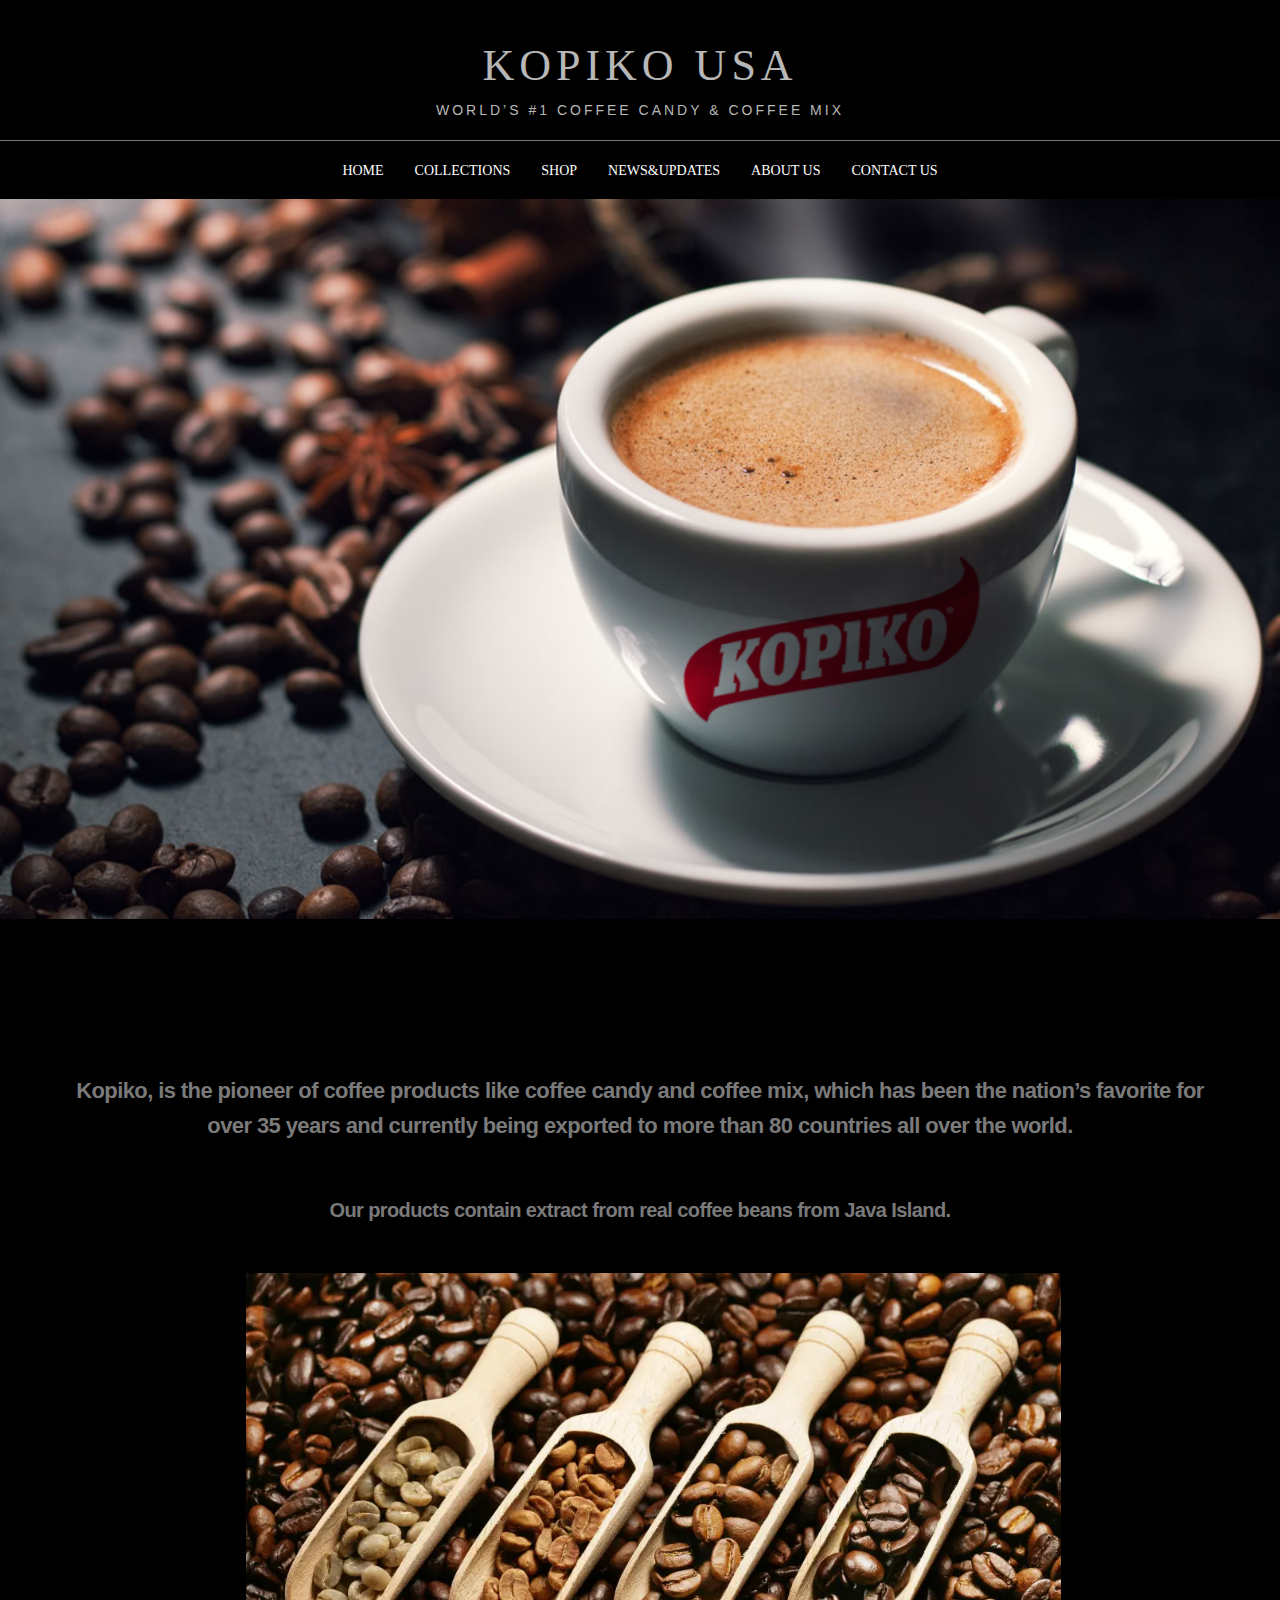
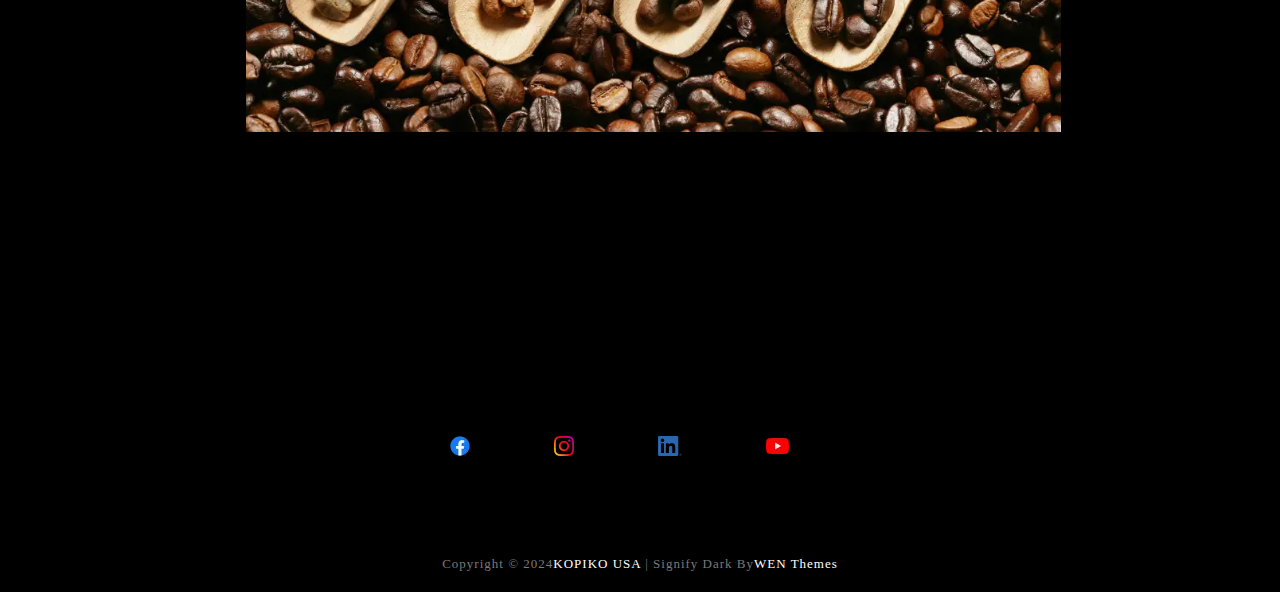
<file: index.html>
<!DOCTYPE html>
<html lang="en">
<head>
    <meta charset="UTF-8">
    <meta name="viewport" content="width=device-width, initial-scale=1.0">
    <title>kopikoclone</title>
    <link rel="stylesheet" href="project.css" type="text/css">
</head>
<body class="main-body">
    
    <header>
        <div class="header-items">
        <div class="header-title">
            <p><a href="#">KOPIKO USA</a></p>
        </div>
        <div class="sub-title">
            <p><a href="#">WORLD’S #1 COFFEE CANDY & COFFEE MIX</a></p>
        </div>
    </div>
    </header>
<div class="sub-header">
    <ul class="subheader-list">
        <li><a href="#">HOME</a></li>
        <li><a href="#">COLLECTIONS</a></li>
        <li><a href="#">SHOP</a></li>
        <li><a href="#">NEWS&UPDATES</a></li>
        <li><a href="#">ABOUT US</a></li>
        <li><a href="#">CONTACT US</a></li>
    </ul>
</div>
<main>
    <div class="main-section">
        <div class="main-image">
        <img src="Project/cropped-bigstock-157064345.png">
    </div>
    </div>
    <div class="main-content">
        <div class="text1">
            <p>Kopiko, is the pioneer of coffee products like coffee candy and coffee mix, which has been the nation’s favorite for<br> over 35 years and currently being exported to more than 80 countries all over the world.</p>
        </div>
        <div class="text2">
            <p>Our products contain extract from real coffee beans from Java Island.</p>
        </div>
    </div>
    <div class="main-bottom">
        <div class="main-bottom-image">
            <img src="Project/coffee-beans-americano.webp" alt="image">
        </div>
    </div>
    <footer>
        <div class="socialmedia-icons">
            <img class="facebook" src="Project/facebook.webp"><a href="#"></a>
            <img class="instagram" src="Project/instagram.webp"><a href="#"></a>
            <img class="likedin" src="Project/linkedin.webp"><a href="#"></a>
            <img class="youtube" src="Project/youtube.webp"><a href="#"></a>
        </div>
        <div class="footer-text">
            <div class="copyright-text">
                <p><span>Copyright © 2024</span><a href="#">KOPIKO USA</a><span> | Signify Dark By</span><a href="#">WEN Themes</a></p>
            </div>
        </div>
    </footer>
</main>
</body>
</html>
</file>
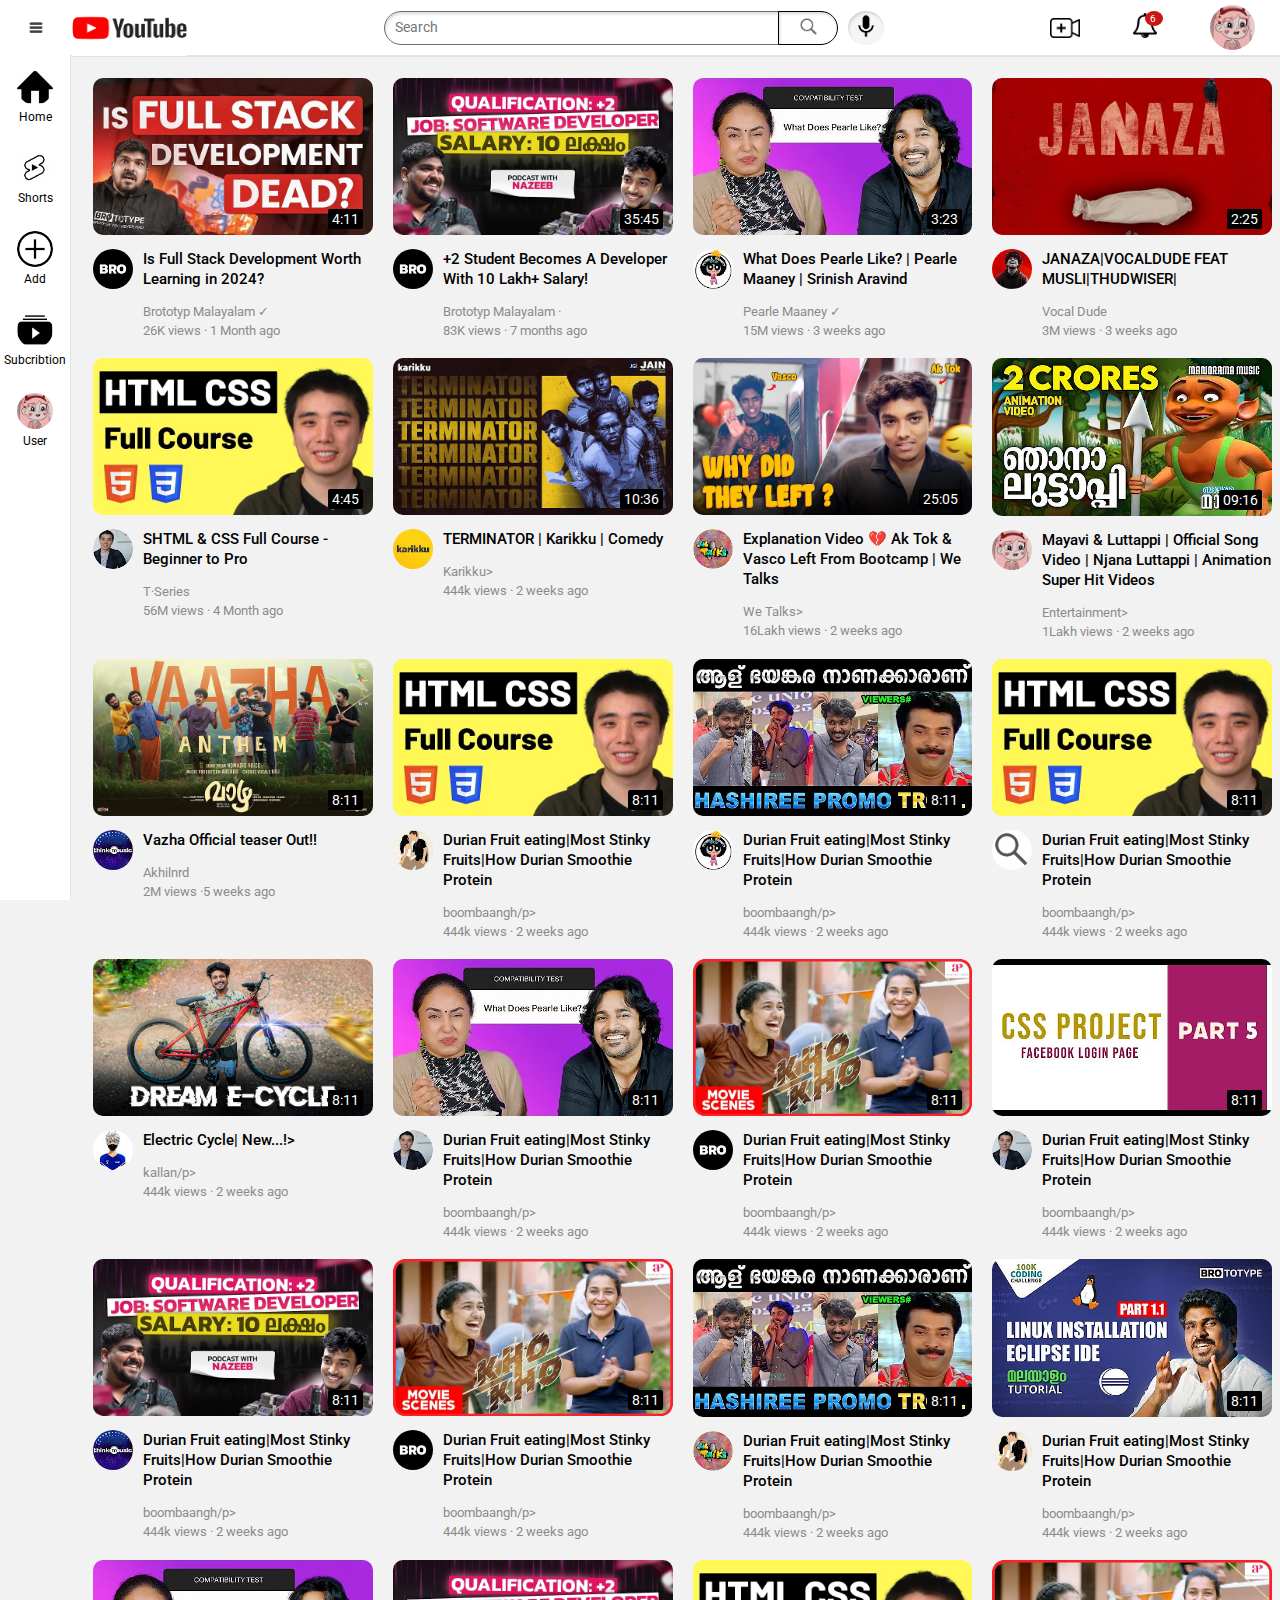
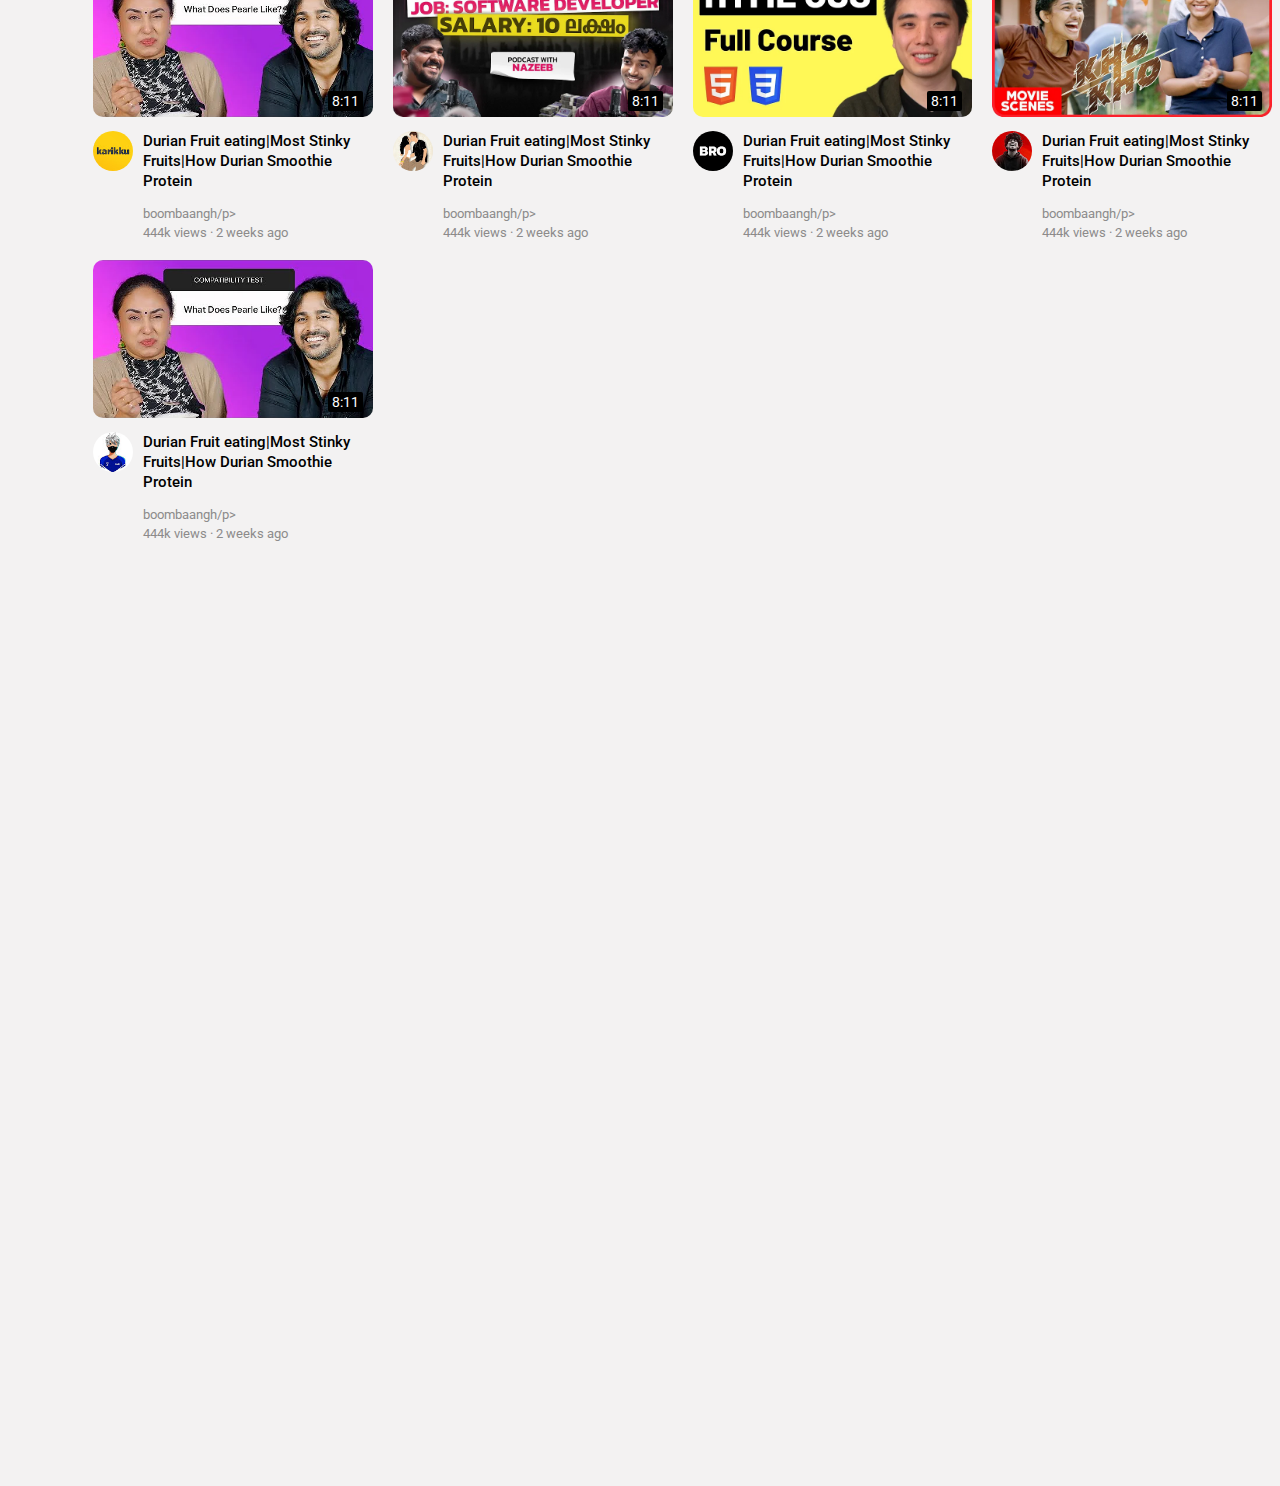
<file: youtube.html>
<!DOCTYPE html>
<html>

<head>
  <title>YouTube</title>
  <link rel="stylesheet" href="youtube.css">

  <link rel="preconnect" href="https://fonts.googleapis.com">
  <link rel="preconnect" href="https://fonts.gstatic.com" crossorigin>
  <link
    href="https://fonts.googleapis.com/css2?family=Roboto:ital,wght@0,100;0,300;0,400;0,500;0,700;0,900;1,100;1,300;1,400;1,500;1,700;1,900&display=swap"
    rel="stylesheet">
  <link rel="header" href="header.css">


  <link rel="preconnect" href="https://fonts.googleapis.com">
  <link rel="preconnect" href="https://fonts.gstatic.com" crossorigin>
  <link href="https://fonts.googleapis.com/css2?family=Open+Sans:ital,wght@0,300..800;1,300..800&display=swap"
    rel="stylesheet">


</head>

<body>
 
  <div class="header">
   

  <div class="left-section">
    <img class="hamburger" src="icons/hamburger.jpg">
    <img class="youtube" src="icons/YouTube-Logo-2017-present.jpg">
    

  </div>
  <div class="middle-section"> <input class="searchbar" type="text" placeholder="Search">
    <button class="button-lens"> <img class="lens" src="icons/lens.png">
    <div class="searchtext">search</div>
    </button>
    <button class="button-mic"><img class="mic" src="icons/mic-logo-icon-png-svg.png"></button>
  </div>
  <div class="right-section">
    <img class="cast" src="icons/add-video-icon.webp">
   <div class="bellog">
    <img class="bell" src="icons/bell.png">
    <div class="bell3">6</div>
   </div> 
    <img class="you" src="icons/profile.png">
  </div>


  </div>

<div class="sidebar">
  <div class="sidebar1">
    <img  class="sidebarimg" src="icons/home.jpeg">
    <div>Home</div>
  </div>
  <div class="sidebar1">
    <img class="sidebarimg" src="icons/shorts.jpeg"><div>Shorts</div>
  </div>
  <div class="sidebar1"> <img class="sidebarimg" src="icons/add_button-256.webp"><div>Add</div></div>
  <div class="sidebar1"> <img class="sidebarimg" src="icons/subscription.webp"><div>Subcribtion</div></div>
  <div class="sidebar1"> <img class="sidebarimg" src="icons/profile.png"><div>User</div></div>
  
</div>

    <div class="video-grid">

        <div class="preview1">
          <div class="thumbnail"><img class="thumbnail1" src="thumbnail/hq720.webp"> 
            <div class="video-timing">4:11</div>
          </div>
    
          <div class="contant-grid">
            <div class="logopic"><img class="log" src="profile/channels4_profile.jpg">
            </div>
            <div class="info">
              <p class="p1">
                Is Full Stack Development Worth
                Learning in 2024?
            </p>
              <p class="p11">Brototyp Malayalam &#10003;</p>
    
              <p class="p12">26K views &#183; 1 Month ago</p>
            </div>
    
          </div>
        </div>
    
        <div class="preview1">
          <div class="thumbnail"><img class="thumbnail1" src="thumbnail/hq721.webp">
            <div class="video-timing">35:45</div>
          </div>
    
          <div class="contant-grid">
            <div class="logopic"><img class="log" src="profile/channels4_profile.jpg">
            </div>
            <div class="info">
              <p class="p1">+2 Student Becomes A Developer With 10 Lakh+ Salary!</p>
              <p class="p11">Brototyp Malayalam &#183;</p>
    
              <p class="p12">83K views &#183; 7 months ago</p>
            </div>
    
          </div>
        </div>
    
    
        <div class="preview1">
          <div class="thumbnail"><img class="thumbnail1" src="thumbnail/hqdefault.webp"> 
            <div class="video-timing">3:23</div>
        </div>
    
          <div class="contant-grid">
            <div class="logopic"><img class="log" src="profile/pearlie.jpg">
            </div>
            <div class="info">
              <p class="p1">What Does Pearle Like? | Pearle Maaney | Srinish Aravind
              </p>
              <p class="p11">Pearle Maaney &#10003;</p>
    
              <p class="p12">15M views &#183; 3 weeks ago</p>
            </div>
    
          </div>
        </div>
    
        <div class="preview1">
          <div class="thumbnail"><img class="thumbnail1" src="thumbnail/hq720 (2).webp">
            <div class="video-timing">2:25</div>
          </div>
    
          <div class="contant-grid">
            <div class="logopic"><img class="log" src="profile/janaza.jpg">
            </div>
            <div class="info">
              <p class="p1">JANAZA|VOCALDUDE FEAT MUSLI|THUDWISER|</p>
              <p class="p11">Vocal Dude</p>
    
              <p class="p12">3M views &#183; 3 weeks ago</p>
            </div>
    
          </div>
        </div>
    
        <div class="preview1">
          <div class="thumbnail"><img class="thumbnail1" src="thumbnail/hq720 (1).webp">
            <div class="video-timing">4:45</div>
          </div>
    
          <div class="contant-grid">
            <div class="logopic"><img class="log" src="profile/code.jpg">
            </div>
            <div class="info">
              <p class="p1">SHTML & CSS Full Course - Beginner to Pro</p>
              <p class="p11">T&#183Series</p>
    
              <p class="p12">56M views &#183; 4 Month ago</p>
            </div>
    
          </div>
        </div>
    
        <div class="preview1">
          <div class="thumbnail"><img class="thumbnail1" src="thumbnail/Terminator.webp">
            <div class="video-timing">10:36</div>
          </div>
    
          <div class="contant-grid">
            <div class="logopic"><img class="log" src="profile/karikku.jpg">
            </div>
            <div class="info">
              <p class="p1">TERMINATOR |  Karikku | Comedy</p>
              <p class="p11">Karikku>
    
              <p class="p12">444k views &#183; 2 weeks ago</p>
            </div>
    
          </div>
        </div>
    
        <div class="preview1">
          <div class="thumbnail"><img class="thumbnail1" src="thumbnail/we talks.webp">
            <div class="video-timing">25:05</div>
          </div>
    
          <div class="contant-grid">
            <div class="logopic"><img class="log" src="profile/we talks.jpg">
            </div>
            <div class="info">
              <p class="p1">Explanation Video 💔 Ak Tok & Vasco Left From Bootcamp | We Talks</p>
              <p class="p11">We Talks>
    
              <p class="p12">16Lakh views &#183; 2 weeks ago</p>
            </div>
    
          </div>
        </div>
    
        <div class="preview1">
          <div class="thumbnail"><img class="thumbnail1" src="thumbnail/luttappi.jpg"> 
            <div class="video-timing">09:16</div>
          </div>
    
          <div class="contant-grid">
            <div class="logopic"><img class="log" src="icons/profile.png">
            </div>
            <div class="info">
              <p class="p1">Mayavi & Luttappi | Official Song Video | Njana Luttappi | Animation Super Hit Videos</p>
              <p class="p11">Entertainment>
    
              <p class="p12">1Lakh views &#183; 2 weeks ago</p>
            </div>
    
          </div>
        </div>
    
        <div class="preview1">
          <div class="thumbnail"><img class="thumbnail1" src="thumbnail/Vazha.webp">
            <div class="video-timing">8:11</div>
          </div>
    
          <div class="contant-grid">
            <div class="logopic"><img class="log" src="profile/vazha logo.jpg">
            </div>
            <div class="info">
              <p class="p1">Vazha Official teaser Out!!</p>
              <p class="p11">Akhilnrd</p>
              <p class="p12">2M views &#183;5 weeks ago</p>
            </div>
    
          </div>
        </div>
    
        <div class="preview1">
          <div class="thumbnail"><img class="thumbnail1" src="thumbnail/hq720 (1).webp">
            <div class="video-timing">8:11</div>
          </div>
    
          <div class="contant-grid">
            <div class="logopic"><img class="log" src="profile/lutt.jpg">
            </div>
            <div class="info">
              <p class="p1">Durian Fruit eating|Most Stinky Fruits|How Durian Smoothie Protein</p>
              <p class="p11">boombaangh/p>
    
              <p class="p12">444k views &#183; 2 weeks ago</p>
            </div>
    
          </div>
        </div>
    
        <div class="preview1">
          <div class="thumbnail"><img class="thumbnail1" src="thumbnail/hashire.webp"> 
            <div class="video-timing">8:11</div>
          </div>
    
          <div class="contant-grid">
            <div class="logopic"><img class="log" src="profile/pearlie.jpg">
            </div>
            <div class="info">
              <p class="p1">Durian Fruit eating|Most Stinky Fruits|How Durian Smoothie Protein</p>
              <p class="p11">boombaangh/p>
    
              <p class="p12">444k views &#183; 2 weeks ago</p>
            </div>
    
          </div>
        </div>
    
    
        <div class="preview1">
          <div class="thumbnail"><img class="thumbnail1" src="thumbnail/hq720 (1).webp"> 
            <div class="video-timing">8:11</div>
          </div>
    
          <div class="contant-grid">
            <div class="logopic"><img class="log" src="icons/OIP.jpeg">
            </div>
            <div class="info">
              <p class="p1">Durian Fruit eating|Most Stinky Fruits|How Durian Smoothie Protein</p>
              <p class="p11">boombaangh/p>
    
              <p class="p12">444k views &#183; 2 weeks ago</p>
            </div>
    
          </div>
        </div>
    
        <div class="preview1">
          <div class="thumbnail"><img class="thumbnail1" src="thumbnail/kallan.webp"> 
            <div class="video-timing">8:11</div>
          </div>
    
          <div class="contant-grid">
            <div class="logopic"><img class="log" src="profile/kallan.jpg">
            </div>
            <div class="info">
              <p class="p1">Electric Cycle| New...!>
              </p>
              <p class="p11">kallan/p>
    
              <p class="p12">444k views &#183; 2 weeks ago</p>
            </div>
    
          </div>
        </div>
    
        <div class="preview1">
          <div class="thumbnail"><img class="thumbnail1" src="thumbnail/hqdefault.webp"> 
            <div class="video-timing">8:11</div>
          </div>
    
          <div class="contant-grid">
            <div class="logopic"><img class="log" src="profile/code.jpg">
            </div>
            <div class="info">
              <p class="p1">Durian Fruit eating|Most Stinky Fruits|How Durian Smoothie Protein</p>
              <p class="p11">boombaangh/p>
    
              <p class="p12">444k views &#183; 2 weeks ago</p>
            </div>
    
          </div>
        </div>
    
        <div class="preview1">
          <div class="thumbnail"><img class="thumbnail1" src="thumbnail/kho kho.webp"> 
            <div class="video-timing">8:11</div>
          </div>
    
          <div class="contant-grid">
            <div class="logopic"><img class="log" src="profile/channels4_profile.jpg">
            </div>
            <div class="info">
              <p class="p1">Durian Fruit eating|Most Stinky Fruits|How Durian Smoothie Protein</p>
              <p class="p11">boombaangh/p>
    
              <p class="p12">444k views &#183; 2 weeks ago</p>
            </div>
    
          </div>
        </div>
    
        
    
        <div class="preview1">
          <div class="thumbnail"><img class="thumbnail1" src="thumbnail/CSS Project.webp"> 
            <div class="video-timing">8:11</div>
          </div>
    
          <div class="contant-grid">
            <div class="logopic"><img class="log" src="profile/code.jpg">
            </div>
            <div class="info">
              <p class="p1">Durian Fruit eating|Most Stinky Fruits|How Durian Smoothie Protein</p>
              <p class="p11">boombaangh/p>
    
              <p class="p12">444k views &#183; 2 weeks ago</p>
            </div>
    
          </div>
        </div>
    
    
        <div class="preview1">
          <div class="thumbnail"><img class="thumbnail1" src="thumbnail/hq721.webp"> 
            <div class="video-timing">8:11</div>
          </div>
    
          <div class="contant-grid">
            <div class="logopic"><img class="log" src="profile/vazha logo.jpg">
            </div>
            <div class="info">
              <p class="p1">Durian Fruit eating|Most Stinky Fruits|How Durian Smoothie Protein</p>
              <p class="p11">boombaangh/p>
    
              <p class="p12">444k views &#183; 2 weeks ago</p>
            </div>
    
          </div>
        </div>
    
    
    
        <div class="preview1">
          <div class="thumbnail"><img class="thumbnail1" src="thumbnail/kho kho.webp"> 
            <div class="video-timing">8:11</div>
          </div>
    
          <div class="contant-grid">
            <div class="logopic"><img class="log" src="profile/channels4_profile.jpg">
            </div>
            <div class="info">
              <p class="p1">Durian Fruit eating|Most Stinky Fruits|How Durian Smoothie Protein</p>
              <p class="p11">boombaangh/p>
    
              <p class="p12">444k views &#183; 2 weeks ago</p>
            </div>
    
          </div>
        </div>
    
    
        <div class="preview1">
          <div class="thumbnail"><img class="thumbnail1" src="thumbnail/hashire.webp"> 
            <div class="video-timing">8:11</div>
          </div>
    
          <div class="contant-grid">
            <div class="logopic"><img class="log" src="profile/we talks.jpg">
            </div>
            <div class="info">
              <p class="p1">Durian Fruit eating|Most Stinky Fruits|How Durian Smoothie Protein</p>
              <p class="p11">boombaangh/p>
    
              <p class="p12">444k views &#183; 2 weeks ago</p>
            </div>
    
          </div>
        </div>
    
    
    
        <div class="preview1">
          <div class="thumbnail"><img class="thumbnail1" src="thumbnail/broto.jpg"> 
            <div class="video-timing">8:11</div>
          </div>
    
          <div class="contant-grid">
            <div class="logopic"><img class="log" src="profile/lutt.jpg">
            </div>
            <div class="info">
              <p class="p1">Durian Fruit eating|Most Stinky Fruits|How Durian Smoothie Protein</p>
              <p class="p11">boombaangh/p>
    
              <p class="p12">444k views &#183; 2 weeks ago</p>
            </div>
    
          </div>
        </div>
    
    
    
    
        <div class="preview1">
          <div class="thumbnail"><img class="thumbnail1" src="thumbnail/hqdefault.webp"> 
            <div class="video-timing">8:11</div>
          </div>
    
          <div class="contant-grid">
            <div class="logopic"><img class="log" src="profile/karikku.jpg">
            </div>
            <div class="info">
              <p class="p1">Durian Fruit eating|Most Stinky Fruits|How Durian Smoothie Protein</p>
              <p class="p11">boombaangh/p>
    
              <p class="p12">444k views &#183; 2 weeks ago</p>
            </div>
    
          </div>
        </div>
    
    
    
        <div class="preview1">
          <div class="thumbnail"><img class="thumbnail1" src="thumbnail/hq721.webp"> 
            <div class="video-timing">8:11</div>
          </div>
    
          <div class="contant-grid">
            <div class="logopic"><img class="log" src="profile/lutt.jpg">
            </div>
            <div class="info">
              <p class="p1">Durian Fruit eating|Most Stinky Fruits|How Durian Smoothie Protein</p>
              <p class="p11">boombaangh/p>
    
              <p class="p12">444k views &#183; 2 weeks ago</p>
            </div>
    
          </div>
        </div>
    
    
    
        <div class="preview1">
          <div class="thumbnail"><img class="thumbnail1" src="thumbnail/hq720 (1).webp"> 
            <div class="video-timing">8:11</div>
          </div>
    
          <div class="contant-grid">
            <div class="logopic"><img class="log" src="profile/channels4_profile.jpg">
            </div>
            <div class="info">
              <p class="p1">Durian Fruit eating|Most Stinky Fruits|How Durian Smoothie Protein</p>
              <p class="p11">boombaangh/p>
    
              <p class="p12">444k views &#183; 2 weeks ago</p>
            </div>
    
          </div>
        </div>
    
    
    
        <div class="preview1">
          <div class="thumbnail"><img class="thumbnail1" src="thumbnail/kho kho.webp"> 
            <div class="video-timing">8:11</div>
          </div>
    
          <div class="contant-grid">
            <div class="logopic"><img class="log" src="profile/janaza.jpg">
            </div>
            <div class="info">
              <p class="p1">Durian Fruit eating|Most Stinky Fruits|How Durian Smoothie Protein</p>
              <p class="p11">boombaangh/p>
    
              <p class="p12">444k views &#183; 2 weeks ago</p>
            </div>
    
          </div>
        </div>
    
    
    
        <div class="preview1">
          <div class="thumbnail"><img class="thumbnail1" src="thumbnail/hqdefault.webp".webp"> 
            <div class="video-timing">8:11</div>
          </div>
    
          <div class="contant-grid">
            <div class="logopic"><img class="log" src="profile/kallan.jpg">
            </div>
            <div class="info">
              <p class="p1">Durian Fruit eating|Most Stinky Fruits|How Durian Smoothie Protein</p>
              <p class="p11">boombaangh/p>
    
              <p class="p12">444k views &#183; 2 weeks ago</p>
            </div>
    
          </div>
        </div>
     </div>
  

  



</body>

</html>
</file>
<file: project.css>
*{
    margin: 0;
    padding: 0;
    background-color: black;
    box-sizing: border-box;
}
header{
    width: 100%;
    height:20%;
    

}
.header-items{
    display: flex;
    flex-direction: column;
    align-items: center;
    gap:8px;
    padding: 22px 0;
}
.header-title{
    font-style: "Playfair Display", serif;
    line-height: 48.15px;
    letter-spacing: 5px;
    text-transform: uppercase;
    font-size: 44px;
    margin-top:20px;
    font-weight: 400;
   
}
.header-title a:hover{
    color: #db4f3d;
    cursor: pointer;
}
.sub-title{
    color: #b7b7b7;
    letter-spacing: 3px;
    font-size: 14px;
    font-family:"Open Sans", sans-serif ;
    margin-block-start : 4px;
    text-align: center;
}
.header-items a{
    text-decoration: none;
    color: #b7b7b7;
    padding-top:5px ;
    font-style: "Playfair Display", serif;
}
.subheader{
    width: 100%;
    height: 10%;
    margin-top: 20px;
    display: flex;
    justify-content: center;
}
.subheader-list{
    color: white;
    display: flex;
    flex-direction: row;
    gap: 31px;
    align-items: center;
    padding-top: 20px;
    justify-content: center;
    border-top: 1px solid #7A7A7A;
}
.subheader-list li{
    list-style: none;
    padding-top:-5px;
    
}
.subheader-list a:hover{
        color: #db4f3d;
        cursor: pointer;

}
.subheader-list a{
    text-decoration: none;
    color: white;
    font-size: 14px;
    font-style: normal;
    
}
.main-image{
    width: 100%;
    margin-top: 20px;
}
.main-image img{
    width: 100%;
}
.main-content{
    width: 100%;
    height: 200px;
    margin-top: 100px;
}
.main-content .text1{

    font-size: 22px;
    display: flex;
    justify-content: center;
    padding-top:50px;
    color: #7A7A7A;
    font-family: sans-serif;
    line-height: 1.6em;
    letter-spacing: -0.6px;
    font-weight: bold;
    text-align: center;
    
}
.main-content .text2{
    margin-top: 50px;
    color: #7A7A7A;
    display: flex;
    justify-content: center;
    font-size: 20px;
    font-family: sans-serif;
    line-height: 1.6em;
    letter-spacing: -0.6px;
    font-weight: bold;
}
.main-bottom{
    display: flex;
    justify-content: center;
    margin-left: 235px;
    margin-top: 50px;
}

.main-bottom-image img{
    width: 80%;
    height: auto;
    padding: 0px 10px;
}
.copyright-text p{
    color: white;
    font-style: normal;
}
footer{
    margin-top:300px;
}
.socialmedia-icons{
    display: flex;
    justify-content: center;
    gap: 42px;
    padding-top: -15px;
    margin:3px ;
}
.copyright-text span{
    color: #7A7A7A;

}
.copyright-text{
    margin-top: 100px;
    display:flex;
    justify-content: center;
    letter-spacing: 1px;
    margin-bottom: 20px;
    font-size: 13px;
    
}
.copyright-text a{
    text-decoration: none;
    color: white;
    font-style: normal;
}
.copyright-text a:hover{
    color: #db4f3d;
    cursor: pointer;
    border-bottom: 1px solid #db4f3d;

}
</file>
<file: youtube.css>
.thumbnail1{

    width: 100%;
    border-radius: 10px;
      margin-bottom:10px;
    
  
      
  }
  .video-timing{
     
      background-color: black;
      
      color: white;
      position: absolute;
      border-radius: 2px;
      font-family: Roboto,Arial ;
      font-size: 14px;
      padding-left:4px ;
      padding-top: 2px;
      padding-right:4px;
      padding-bottom: 2px;
      right: 10px;
      bottom:20px
      
  
      
  }
  .thumbnail1:hover{
      border-radius: 0;
      cursor: pointer;
      box-shadow:3px 2px 5px
      rgba(0, 0, 0, 0.15);
      
  
  }
  body{
  
      transition: 1.15s;
      height: 3000px;
      padding-top: 70px;
      padding-left:85px;
      background-color:rgb(243, 242, 242);
      
      
  
  }
  
  .video-grid{
      display: grid;
      grid-template-columns:1fr 1fr 1fr 1fr ;
      row-gap: 20px;
      column-gap: 20px;
     
  }
  .button-lens{
      position: relative;
      
  }
  .searchtext{
      margin-top: 5px;
      position: absolute;
      background-color: lightgray;
      color:black;
      padding-left:2px ;
      padding-right: 2px;
      padding-top: 1px;
      padding-bottom: 1px;
      border-radius: 2px;
      font: 50%;
      opacity: 0;
  }
  .button-lens:hover .searchtext{
      opacity: 1;
      cursor: pointer;
      
  
  }
  
  
  .searchbar{
    display: flex;
    flex:1;
   
  
    height: 30px;
    border-top-left-radius: 25px;
    border-bottom-left-radius: 25px;
  
    border-style: solid;
    border-color: rgb(111, 111, 111);
    border-width: 0.5px;
    box-shadow: inset 1px 2px 3px
    rgba(0,0,0,0.15);
     border-top-right-radius: 0;
     border-bottom-right-radius:0;
     padding-left:10px ;
     width: 0;
  }
  .searchbar:focus{
      border-width: 0;
  }
  .searchbar::placeholder{
      font-size: 14px;
      font-family: Roboto,Arial;
     
      
  }
  
  .header{
      
      height: 55px;
      border-color: black;
      display: flex;
      flex-direction: row;
      align-items: center;
      justify-content: space-between;
      background-color:white;
      border-bottom-width: 2px;
      border-bottom-color: rgb(228, 228, 228);
      border-bottom-style:solid;
      position: fixed;
      left: 0;
      right: 0;
      top:0;
      z-index: 100;
      
  
      
  
    
  }
  .sidebar{
      position: fixed;
      left: 0;
      bottom:0;
      top:55px;
      width: 70px;
      background-color:white;
     
      border-right-color:  rgb(228, 228, 228);
      border-right-style: solid;
      border-right-width: 1px;
      z-index: 200;
      
  }.youtube{
      height: 55px;
      width: 115px;
  }
  .sidebar1{
      
      margin:1px;
      height:80px;
      display: flex;
      justify-content: center;
      align-items: center;
      flex-direction: column;
     
      
  
  }
  .sidebar1:hover{
      background-color: rgb(242, 242, 242);
      cursor: pointer;
  }
  .sidebarimg{
      width: 36px;
      margin-bottom: 5px;
      border-radius: 18px;
    
  }
  .sidebar1 div{
      font-size: 12px;
      font-family:Roboto,Arial; 
  
  }
  
  .left-section{
    
      display: flex;
      align-items: center;
  }
  .hamburger{
      height: 24px;
      margin-left: 24px;
      margin-right: 24px;
  }
  .youtube{
      height: 56px;
      
      
     
  }
  .you-text{
     
      font-family:  "Open Sans", sans-serif ;
      font-size: 25px;
      font-weight: 600;
      letter-spacing: -7;
  
      
     
  }
  .middle-section{
   
      display: flex;
      justify-content: center;
    flex: 1;
    margin-left:50px ;
    max-width: 500px;
  
    margin-right: 20px;
      }
      .mic{
          height: 24px;
      
      }
      
      .button-mic{
          border-radius: 50%;
          border-width: 0;
          box-shadow: inset 1px 2px 3px
          rgba(0,0,0,0.15);
          background-color: whitesmoke;
          margin-left: 10px;
      }
      .lens{
          height:24px;
         
      }
      .button-lens{
          border-top-right-radius:25px ;
          border-bottom-right-radius: 25px;
          border-width: 0.5px;
          border-style:solid;
          box-shadow: inset 1px 2px 3px
          rgba(0,0,0,0.15);
          border-top-left-radius: 0;
          border-bottom-left-radius:0;
          background-color: white;
          margin-left:-1px ;
          width: 60px;
         
  
      }
      .right-section{
          width: 230px;
          display: flex;
          align-items: center;
          justify-content:space-between;
          flex-shrink: 0;
      }
      .bell{
          height: 25px;
  
      }
      .cast{
          height: 20px;
          width: 30px;
      }
      .you{
          height: 45px;
          margin-right: 25px;
          border-radius: 50px;
        
      }
      
     
  .log{
      width: 40px;
      border-radius: 50%;
      
  }
  p{
      font-family: Roboto,Arial;
      margin-top: 0;
      margin-bottom: 0;
     
      
  }
  .p1{
      
      font-size:15px;
      font-weight: 500;
      line-height: 20px;
      margin-bottom:15px;
  }
  .p11{
      margin-bottom: 4px;
  }
  .p11,.p12{
  
      font-size: 13px;
      color: rgb(140, 139, 139);
      
  }
  .contant-grid{
      display: grid;
      grid-template-columns: 50px 1fr;
  
  
  }
  .middle-section{
      display: flex;
      justify-content: middle;
  }
  .thumbnail{
      width: 100%;
    position: relative;    
  }.bellog{
     position: relative;
  
  }
  .bell3{
      position:absolute;
      background-color: rgb(203, 22, 22);
      color:white;
      width:8px;
      padding-left:5px;
     font-size: 10px;
     font-family:  Roboto,Aria;
      padding-right: 5px;
    padding-top: 2px;
    padding-bottom: 2px;
      border-radius: 50%;
      top: -2px;
      right: -6px;
  

  }
</file>
